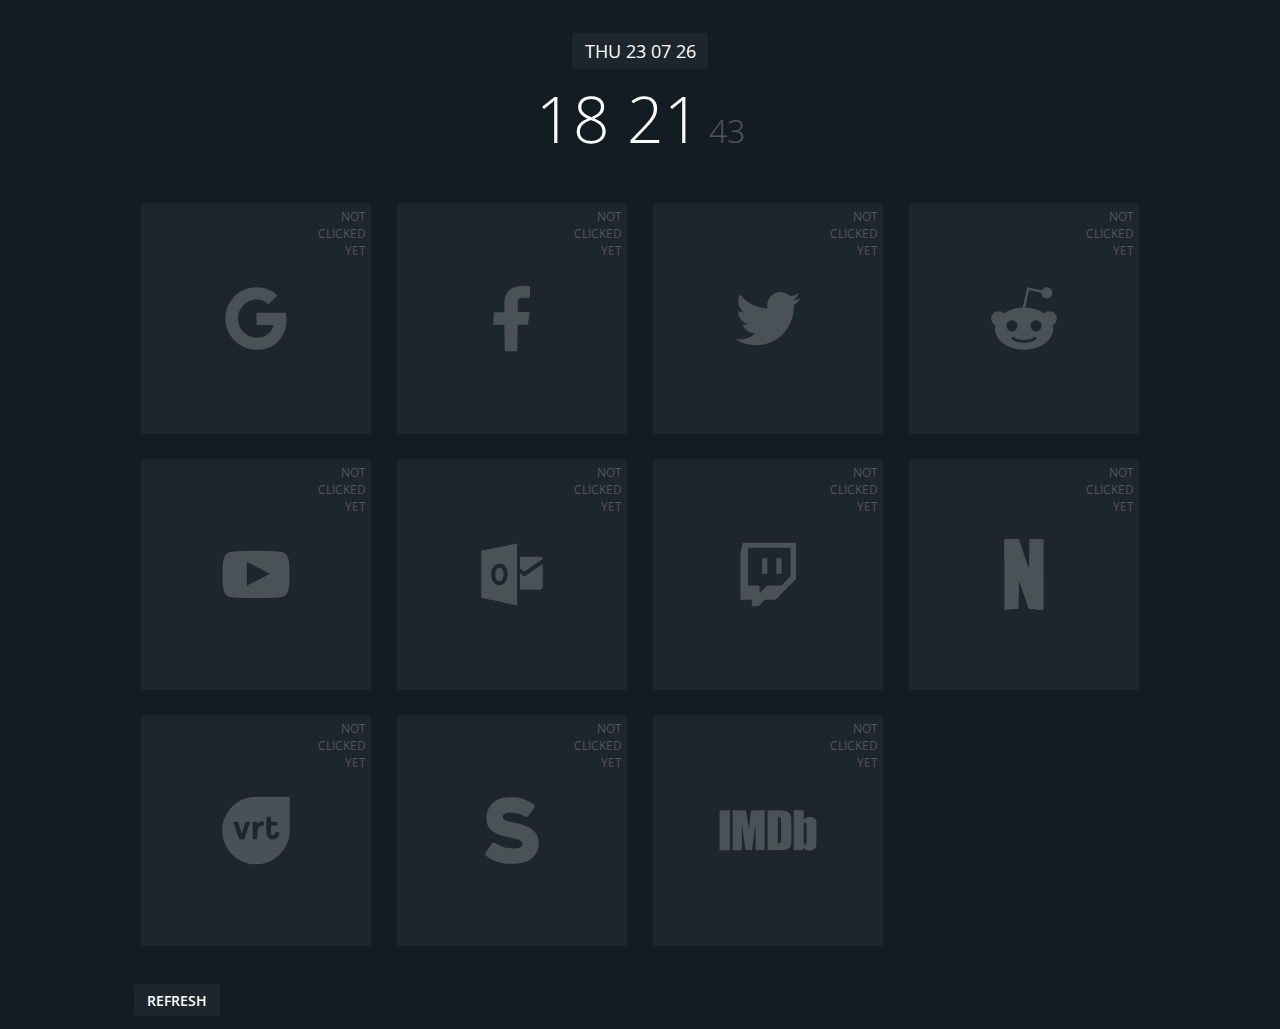
<file: index.html>
<!doctype html>
<html>
	<head>
		<title>Dashboard</title>
    <link href="https://fonts.googleapis.com/css?family=Raleway:300,400,500,700,900" rel="stylesheet">
		<link href="https://fonts.googleapis.com/css?family=Open+Sans:300,400,600,700" rel="stylesheet">
		<link rel="stylesheet" type="text/css" href="style.css">
    <script type="text/javascript" src="https://www.google.com/jsapi"></script>
    <script src="https://ajax.googleapis.com/ajax/libs/jquery/3.3.1/jquery.min.js"></script>
		<meta charset="utf-8">
	</head>
	<body>

		<p id="currenttime"></p>

		<!-- <h2>Quick links</h2> -->

    <div id="dbsocialmedia">

      <!-- <div class="socialmediaelement smelement0" data-sm="google">
        <a class="smlink" href="https://www.google.com/" target="_blank" data-count="0">
          <img class="smelementimg" src="./images/logo_google.svg"></img>
          <p class="smlastclick">not<br> clicked<br> yet</p>
        </a>
      </div>

      <div class="socialmediaelement smelement1" data-sm="facebook">
        <a class="smlink" href="https://www.facebook.com/" target="_blank" data-count="0">
          <img class="smelementimg" src="./images/logo_fb.svg"></img>
          <p class="smlastclick">not<br> clicked<br> yet</p>
        </a>
      </div>

      <div class="socialmediaelement smelement2" data-sm="twitter">
        <a class="smlink" href="https://twitter.com/" target="_blank" data-count="0">
          <img class="smelementimg" src="./images/logo_twitter.svg"></img>
          <p class="smlastclick">not<br> clicked<br> yet</p>
        </a>
      </div>

      <div class="socialmediaelement smelement3" data-sm="reddit">
        <a class="smlink" href="https://www.reddit.com/r/all/" target="_blank" data-count="0">
          <img class="smelementimg" src="./images/logo_reddit.svg"></img>
          <p class="smlastclick">not<br> clicked<br> yet</p>
        </a>
      </div>

      <div class="socialmediaelement smelement4" data-sm="youtube">
        <a class="smlink" href="https://www.youtube.com/" target="_blank" data-count="0">
          <img class="smelementimg" src="./images/logo_youtube.svg"></img>
          <p class="smlastclick">not<br> clicked<br> yet</p>
        </a>
      </div>

      <div class="socialmediaelement smelement5" data-sm="outlook">
        <a class="smlink" href="https://login.live.com/" target="_blank" data-count="0">
          <img class="smelementimg" src="./images/logo_outlook.svg"></img>
          <p class="smlastclick">not<br> clicked<br> yet</p>
        </a>
      </div>

      <div class="socialmediaelement smelement6" data-sm="twitch">
        <a class="smlink" href="https://www.twitch.tv/directory/all" target="_blank" data-count="0">
          <img class="smelementimg" src="./images/logo_twitch.svg"></img>
          <p class="smlastclick">not<br> clicked<br> yet</p>
        </a>
      </div>

      <div class="socialmediaelement smelement7" data-sm="netflix">
        <a class="smlink" href="https://www.netflix.com/" target="_blank" data-count="0">
          <img class="smelementimg" src="./images/logo_netflix.svg"></img>
          <p class="smlastclick">not<br> clicked<br> yet</p>
        </a>
      </div>

      <div class="socialmediaelement smelement8" data-sm="vrtnws">
        <a class="smlink" href="https://www.vrt.be/vrtnws/nl/" target="_blank" data-count="0">
          <img class="smelementimg" src="./images/logo_vrt.svg"></img>
          <p class="smlastclick">not<br> clicked<br> yet</p>
        </a>
      </div>

			<div class="socialmediaelement smelement9" data-sm="sporza">
        <a class="smlink" href="https://sporza.be/nl/" target="_blank" data-count="0">
          <img class="smelementimg" src="./images/logo_sporza.svg"></img>
          <p class="smlastclick">not<br> clicked<br> yet</p>
        </a>
      </div>

			<div class="socialmediaelement smelement10" data-sm="imdb">
        <a class="smlink" href="https://www.imdb.com/" target="_blank" data-count="0">
          <img class="smelementimg" src="./images/logo_imdb.svg"></img>
          <p class="smlastclick">not<br> clicked<br> yet</p>
        </a>
      </div> -->

    </div>

		<div id="refreshbutton">
			<p class="refreshbuttontext">refresh</p>
		</div>
		<div id="feed"></div>

	</body>

  <script src="script.js"></script>

</html>
</file>
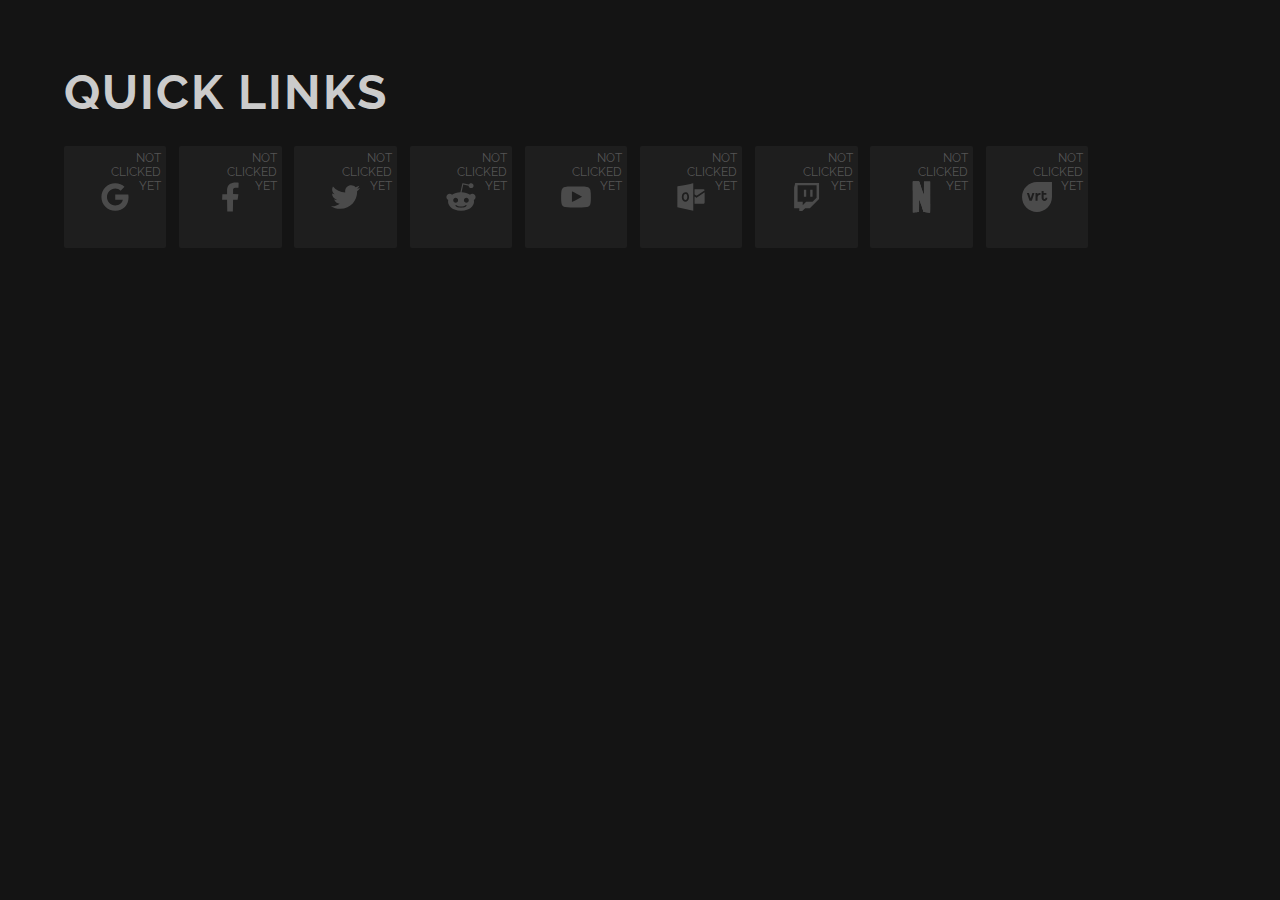
<file: dashboard/index.html>
<!doctype html>
<html>
	<head>
		<title>Dashboard</title>
    <link href="https://fonts.googleapis.com/css?family=Raleway:300,400,500,700,900" rel="stylesheet">
		<link rel="stylesheet" type="text/css" href="style.css">
    <script src="https://ajax.googleapis.com/ajax/libs/jquery/3.3.1/jquery.min.js"></script>
		<meta charset="utf-8">
	</head>
	<body>
    <h2>Quick links</h2>
    <div id="dbsocialmedia">

      <div class="socialmediaelement smelement0" data-sm="google">
        <a class="smlink" href="https://www.google.com/" target="_blank">
          <img class="smelementImg" src="./images/logo_google.svg"></img>
          <p class="smlastclick">not<br> clicked<br> yet</p>
        </a>
      </div>

      <div class="socialmediaelement smelement1" data-sm="facebook">
        <a class="smlink" href="https://www.facebook.com/" target="_blank">
          <img class="smelementImg" src="./images/logo_fb.svg"></img>
          <p class="smlastclick">not<br> clicked<br> yet</p>
        </a>
      </div>

      <div class="socialmediaelement smelement2" data-sm="twitter">
        <a class="smlink" href="https://twitter.com/" target="_blank">
          <img class="smelementImg" src="./images/logo_twitter.svg"></img>
          <p class="smlastclick">not<br> clicked<br> yet</p>
        </a>
      </div>

      <div class="socialmediaelement smelement3" data-sm="reddit">
        <a class="smlink" href="https://www.reddit.com/r/all/" target="_blank">
          <img class="smelementImg" src="./images/logo_reddit.svg"></img>
          <p class="smlastclick">not<br> clicked<br> yet</p>
        </a>
      </div>

      <div class="socialmediaelement smelement4" data-sm="youtube">
        <a class="smlink" href="https://www.youtube.com/" target="_blank">
          <img class="smelementImg" src="./images/logo_youtube.svg"></img>
          <p class="smlastclick">not<br> clicked<br> yet</p>
        </a>
      </div>

      <div class="socialmediaelement smelement5" data-sm="outlook">
        <a class="smlink" href="https://login.live.com/" target="_blank">
          <img class="smelementImg" src="./images/logo_outlook.svg"></img>
          <p class="smlastclick">not<br> clicked<br> yet</p>
        </a>
      </div>

      <div class="socialmediaelement smelement6" data-sm="twitch">
        <a class="smlink" href="https://www.twitch.tv/directory/all" target="_blank">
          <img class="smelementImg" src="./images/logo_twitch.svg"></img>
          <p class="smlastclick">not<br> clicked<br> yet</p>
        </a>
      </div>

      <div class="socialmediaelement smelement7" data-sm="netflix">
        <a class="smlink" href="https://www.netflix.com/" target="_blank">
          <img class="smelementImg" src="./images/logo_netflix.svg"></img>
          <p class="smlastclick">not<br> clicked<br> yet</p>
        </a>
      </div>

      <div class="socialmediaelement smelement8" data-sm="vrtnws">
        <a class="smlink" href="https://www.vrt.be/vrtnws/nl/" target="_blank">
          <img class="smelementImg" src="./images/logo_vrt.svg"></img>
          <p class="smlastclick">not<br> clicked<br> yet</p>
        </a>
      </div>

    </div>

	</body>

  <script src="script.js"></script>

</html>
</file>
<file: style.css>
body, h1, h2, h3, p {
  margin: 0;
  padding: 0;
}

body {
  background-color: #131B23;
  font-family: "open sans", sans-serif;
}

/* color scheme: https://coolors.co/fdfffc-2ec4b6-e71d36-131b23-ff9f1c */

#currenttime {
  text-align: center;
  color: #FDFFFC;
  font-weight: 300;
  margin: 0 auto 2vw auto;
  font-size: 64px;
  line-height: 68px;
  /* letter-spacing: 2px; */
}

#currenttime .timespan {
  /* background-color: rgb(29,37,45); */
  /* border-top: 1px solid rgba(253,255,252,0.8); */
  /* border-bottom: 1px solid rgba(253,255,252,0.8); */
  padding: 0 1vw;
}

#currenttime .secondspan {
  font-size: 32px;
  opacity: 0.25;
}

#currenttime .datespan {
  font-size: 18px;
  color: #FDFFFC;
  font-weight: 400;
  text-transform: uppercase;
  padding: 0.5vw 1vw;
  border-radius: 2px;
  background-color: rgb(29,37,45);
}


/* ---------- LINKS ---------- */

#dbsocialmedia {
  width: 80vw;
  display: flex;
  align-items: center;
  flex-wrap: wrap;
  margin: 0 auto;
  align-content: flex-start;
}

.socialmediaelement {
  position: relative;
  height: 9vw;
  width: 9vw;
  margin: 0.5vw;
  border-radius: 2px;
}

.smelementimg {
  position: absolute;
  opacity: 0.2;
  transition: 0.2s all ease;
}

.smlink {
  height: 100%;
  width: 100%;
  text-decoration: none;
}

.smlastclick {
  font-size: 12px;
  color: rgba(140,140,140,0.5);
  padding: 5px;
  text-align: right;
  text-transform: uppercase;
}

.smlastclick span {
  color: rgb(80,80,80);
}

.smlink:hover .smlastclick {
  opacity: 0;
}


/* ---------- FEED ---------- */

#refreshbutton {
  display: inline-block;
  margin: 2vw 10.5vw 1vw 10.5vw;
  background-color: rgb(29,37,45);
  cursor: pointer;
  border-radius: 2px;
  transition: 0.2s all ease;
}

.refreshbuttontext {
  font-weight: 400;
  font-size: 14px;
  text-transform: uppercase;
  padding: 0.5vw 1vw;
  color: #FDFFFC;
  font-weight: 600;
}

#refreshbutton:hover {
  background-color: #2EC4B6;
  transition: 0.1s all ease;
}

#feed {
  width: 80vw;
  display: flex;
  align-items: center;
  flex-wrap: wrap;
  margin: 0 auto;
  align-content: flex-start;
}

.twitchchannel {
  position: relative;
  width: 18vw;
  height: 10.125vw;
  background-position: center;
  background-repeat: no-repeat;
  background-size: cover;
  margin: 0.5vw;
  border-radius: 2px;
  overflow: hidden;
  border-left: 1vw solid #2EC4B6;
}

.twitchchannellink {
  text-decoration: none;
}

.twitchchannelimg {
  height: 100%;
  width: 100%;
  position: absolute;
  opacity: 0.1;
  transition: 0.5s all ease;
}

.twitchchanneltext {
  padding: 1vw;
  width: 80vw;
  color: #FDFFFC;
  font-weight: 600;
  font-size: 12px;
}

.twitchchanneltext .namespan {
  letter-spacing: 1px;
  text-transform: uppercase;
  font-size: 16px;
}

.twitchchanneltext .titlespan {
  opacity: 0.75;
}

.twitchchanneltext .viewersspan {
  text-transform: uppercase;
  opacity: 0.75;
}

.twitchchannel:hover .twitchchannelimg {
  transform: scale(1.1);
  opacity: 0.3;
  transition: 0.5s all ease;
}






/* ---------- RESPONSIVE ---------- */

@media screen and (max-width: 1280px) {
  .socialmediaelement {
    height: 18vw;
    width: 18vw;
    margin: 1vw;
  }
  .twitchchannel {
    width: 37vw;
    height: 20.8125vw;
    margin: 1vw;
  }
  .twitchchanneltext {
    padding: 2vw;
  }
}

@media screen and (max-width: 678px) {
  .socialmediaelement {
    height: 38vw;
    width: 38vw;
    margin: 1vw;
  }
  .twitchchannel {
    width: 77vw;
    height: 43.3125vw;
    margin: 1vw;
  }
  .twitchchanneltext {
    padding: 4vw;
  }
}
</file>
<file: dashboard/style.css>
body, h1, h2, h3, p {
  margin: 0;
  padding: 0;
}

body {
  background-color: rgba(20,20,20,1);
  font-family: 'Raleway', sans-serif;
}

h2 {
  color: rgba(255,255,255, 0.8);
  text-transform: uppercase;
  margin: 5vw 0 1vw 5vw;
  font-size: 48px;
  letter-spacing: 2px;
}

#dbsocialmedia {
  /* background-color: rgba(20,20,20,1); */
  display: flex;
  justify-content: left;
  align-items: center;
  flex-wrap: wrap;
  margin-left: 5vw;
  align-content: flex-start;
}

.socialmediaelement {
  position: relative;
  height: 8vw;
  width: 8vw;
  margin: 1vw 1vw 1vw 0;
  border-radius: 2px;
}

.smelement0,.smelement1,.smelement2,.smelement3,.smelement4,.smelement5,.smelement6,.smelement7,.smelement8 {
  background-color: rgb(30,30,30);
  transition: 0.4s all ease;
}

.smelement0:hover {
  background-color: #f4c20d;
  transition: 0.4s all ease;
}

.smelement1:hover {
  background-color: rgb(59,89,152);
  transition: 0.4s all ease;
}

.smelement2:hover {
  background-color: rgb(29,161,242);
  transition: 0.4s all ease;
}

.smelement3:hover {
  background-color: #ff4500;
  transition: 0.4s all ease;
}

.smelement4:hover {
  background-color: #ff0000;
  transition: 0.4s all ease;
}

.smelement5:hover {
  background-color: #0072C6;
  transition: 0.4s all ease;
}

.smelement6:hover {
  background-color: #6441a5;
  transition: 0.4s all ease;
}

.smelement7:hover {
  background-color: #e50914;
  transition: 0.2s all ease;
}

.smelement8:hover {
  background-color: #5dfc71;
  transition: 0.2s all ease;
}



.smelementImg {
  position: absolute;
  opacity: 0.2;
  transition: 0.2s all ease;
}

.smlink {
  height: 100%;
  width: 100%;
  text-decoration: none;
}

.smlink:hover .smelementImg {
  opacity: 1;
  transition: 0.2s all ease;
}

.smlastclick {
  font-size: 12px;
  color: rgba(140,140,140,0.5);
  padding: 5px;
  text-align: right;
  text-transform: uppercase;
}

.smlastclick span {
  color: rgb(80,80,80);
}

.smlink:hover .smlastclick {
  opacity: 0;
}
</file>
